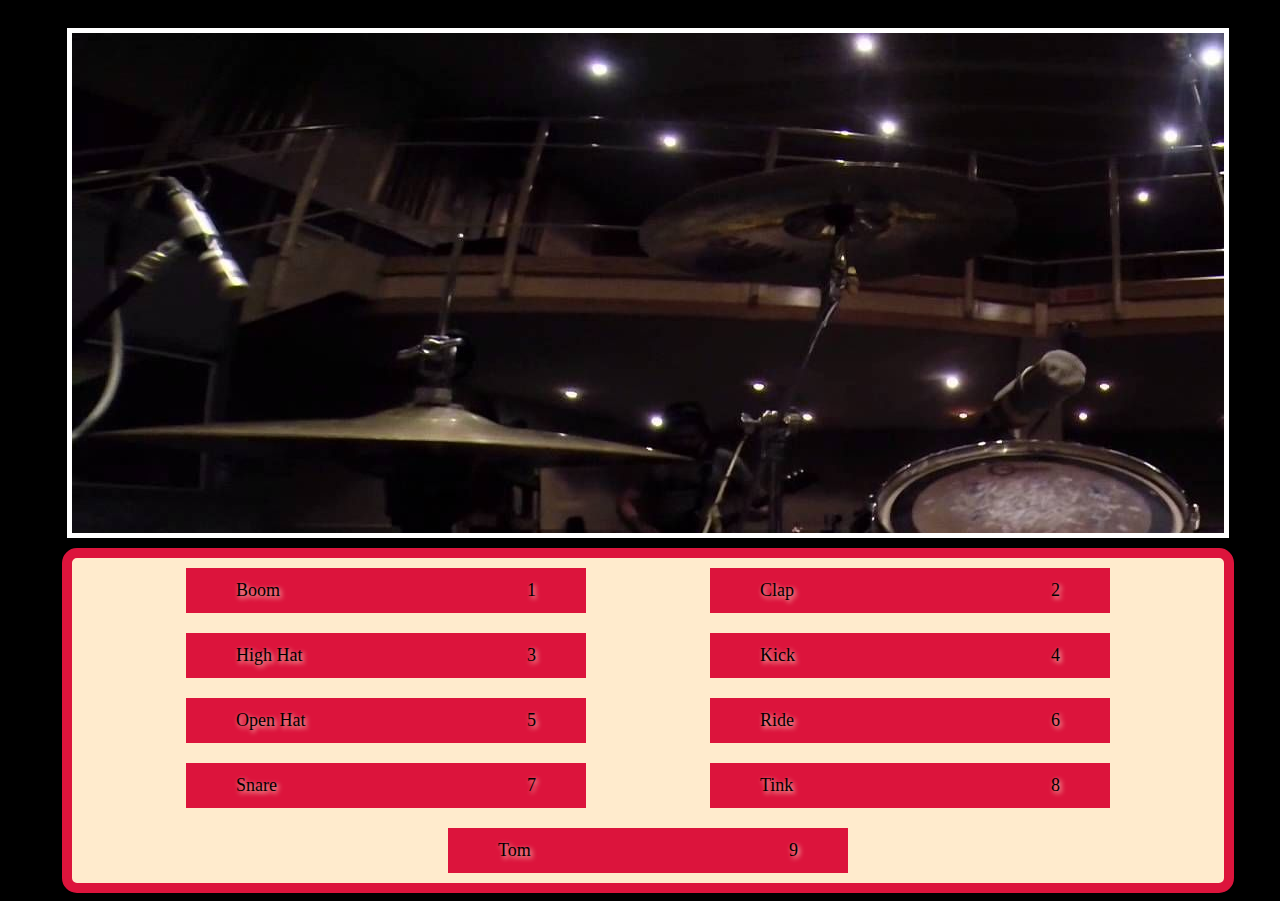
<file: index.html>
<!DOCTYPE html>
<html lang="en">
<head>
    <meta charset="UTF-8">
    <meta name="viewport" content="width=device-width, initial-scale=1.0">
    <meta http-equiv="X-UA-Compatible" content="ie=edge">
    <link rel="stylesheet" href="style.css">
    <title>Drums</title>
</head>
<body>
    <div id = "main">
        <div id = "drums">

        </div>
        <div id = "botBar">
            <div class = "hitBox">
                <div class = "text">
                    <p>Boom</p>
                </div>
                <div class = "keyToPress">
                    <p>1</p>
                </div>
            </div>
            <div class = "hitBox">
                <div class = "text">
                    <p>Clap</p>
                </div>
                <div class = "keyToPress">
                    <p>2</p>
                </div>
            </div>
            <div class = "hitBox">
                <div class = "text">
                    <p>High Hat</p>
                </div>
                <div class = "keyToPress">
                    <p>3</p>
                </div>
            </div>
            <div class = "hitBox">
                <div class = "text">
                    <p>Kick</p>
                </div>
                <div class = "keyToPress">
                    <p>4</p>
                </div>
            </div>
            <div class = "hitBox">
                <div class = "text">
                    <p>Open Hat</p>
                </div>
                <div class = "keyToPress">
                    <p>5</p>
                </div>
            </div>
            <div class = "hitBox">
                <div class = "text">
                    <p>Ride</p>
                </div>
                <div class = "keyToPress">
                    <p>6</p>
                </div>
            </div>
            <div class = "hitBox">
                <div class = "text">
                    <p>Snare</p>
                </div>
                <div class = "keyToPress">
                    <p>7</p>
                </div>
            </div>
            <div class = "hitBox">
                <div class = "text">
                    <p>Tink</p>
                </div>
                <div class = "keyToPress">
                    <p>8</p>
                </div>
            </div>
            <div class = "hitBox">
                <div class = "text">
                    <p>Tom</p>
                </div>
                <div class = "keyToPress">
                    <p>9</p>
                </div>
            </div>
        </div>
    </div>
    
    <script src="script.js"></script>
</body>
</html>
</file>
<file: style.css>
body {
    height: fit-content;
    width: 100vw;
    display: flex;
    background: black;
    flex-direction: column;
    align-items: center;
    justify-content: center;
}

#main {
    display: flex;
    height: fit-content;
    width: 90vw;
    margin-top: 20px;
    flex-direction: column;
    justify-content: space-between;
    align-items: center;
}

#drums {
    height: 500px;
    width: 100%;
    background-image: url(images/DrumsPOV.jpg);
    border-style: solid;
    border-width: 5px;
    border-color: white;
    margin-bottom: 10px;
}

#botBar {
    display: flex;
    height: fit-content;
    width: 100%;
    background-color: blanchedalmond;
    border-style: solid;
    border-width: 10px;
    border-color: crimson;
    border-radius: 15px;
    flex-wrap: wrap;
    justify-content: space-evenly;
}

.hitBox {
    display: flex;
    height: 45px;
    width: 400px;
    margin: 10px;
    background-color: crimson;
    justify-content: space-between
}

.text {
    display: flex;
    margin-left: 50px;
    align-items: center;
    font-size: large;
    text-shadow: 2px 2px 5px blanchedalmond;
}

.keyToPress {
    display: flex;
    margin-right: 50px;
    align-items: center;
    font-size: large;
    text-shadow: 2px 2px 5px blanchedalmond;
}
</file>
